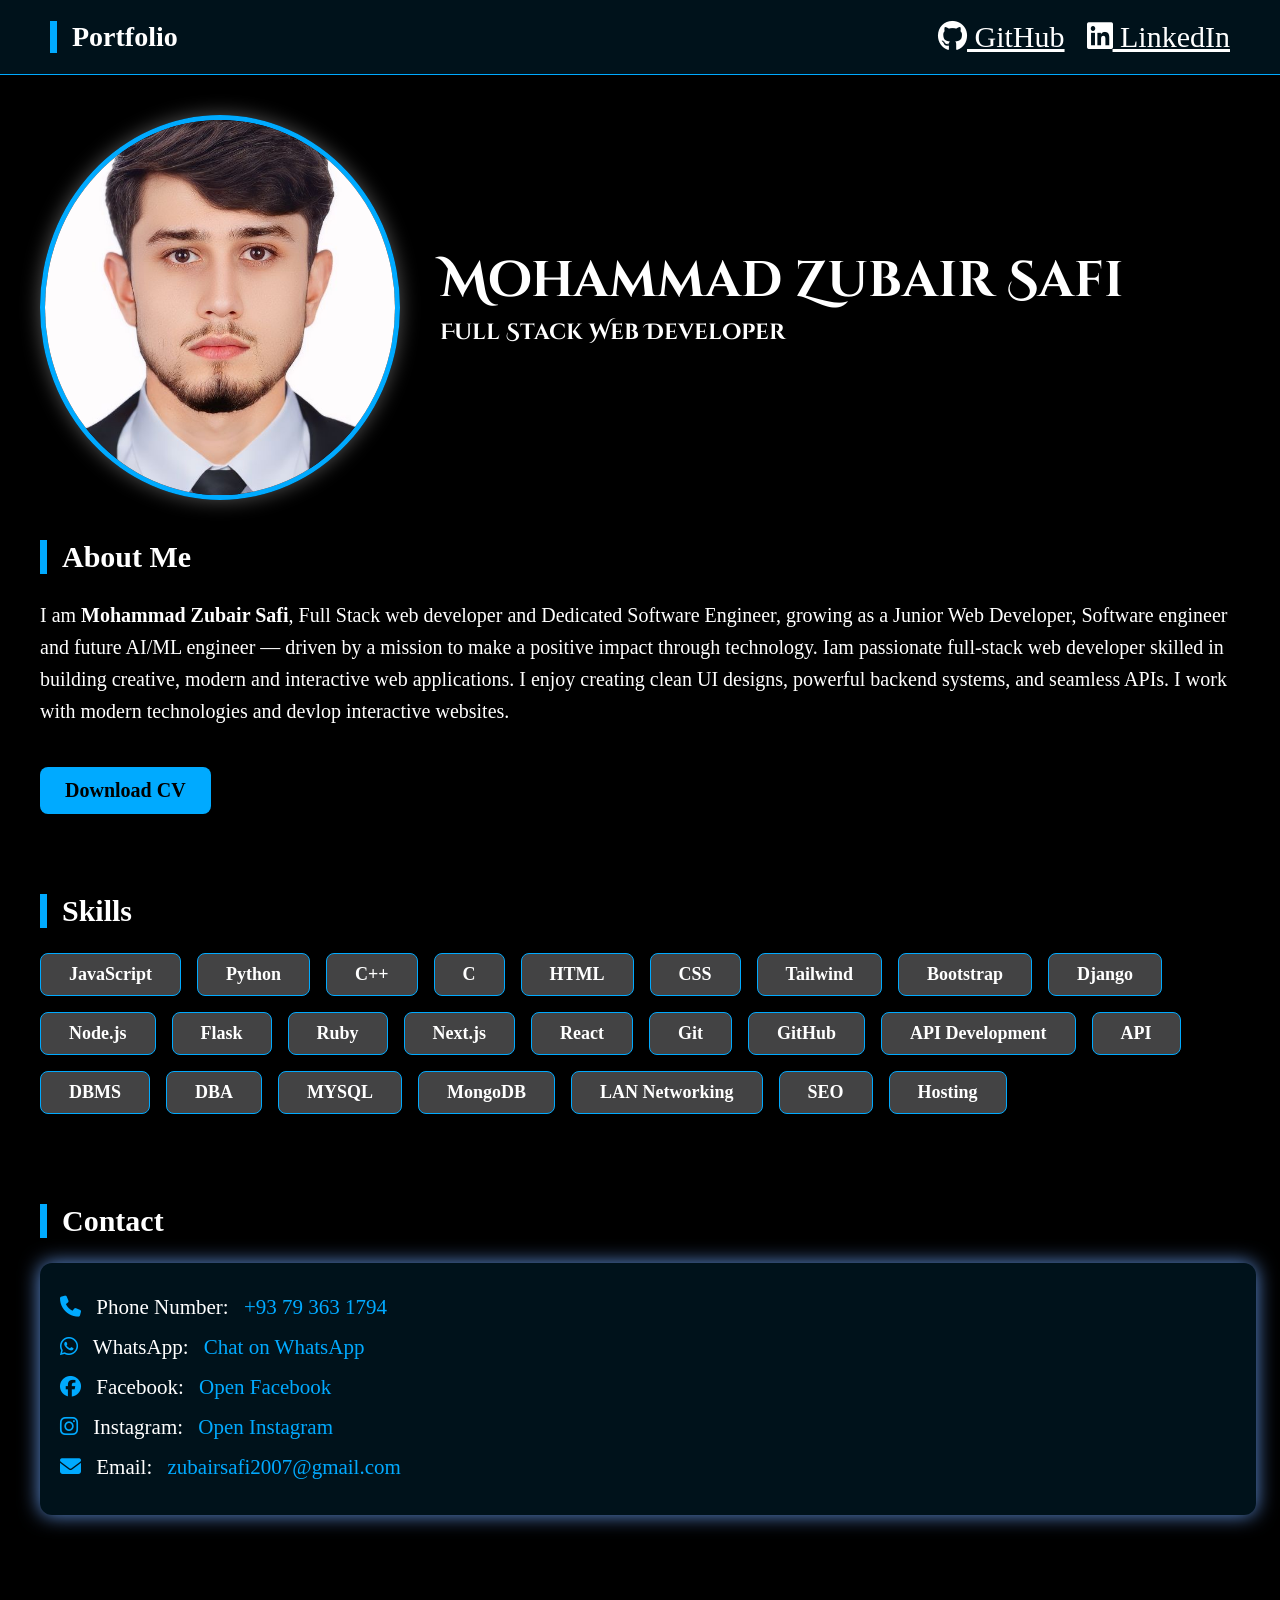
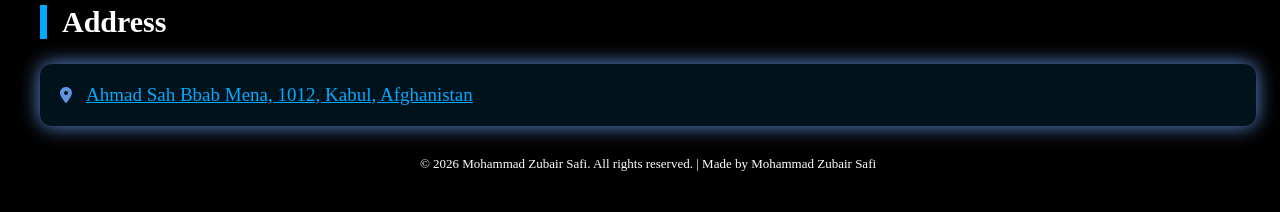
<file: index.html>
<!DOCTYPE html>
<html>

<head>
    <meta name="viewport" content="width=device-width, initial-scale=1.0">
    <meta property="og:title" content="Mohammad Zubair Safi-portfolio">
    <meta property="og:description" content="Software Engineer and Web Developer showcasing projects and skills.">
    <meta property="og:type" content="website">
    <meta property="og:url" content="https://zubairsafi00.github.io/mohammad-zubair-safi/">
    <meta property="og:image" content="https://zubairsafi00.github.io/mohammad-zubair-safi/preview.jpg">
    <meta property="og:image:width" content="810">
    <meta property="og:image:height" content="600">
    <meta name="description" content="Portfolio website of Mohammad Zubair Safi – Software Engineer, Web Developer, and learner.">
    <meta name="keywords" content="Mohammad Zubair Safi, Zubair Safi, Web Developer, Portfolio, Programmer">
    <meta name="author" content="Mohammad Zubair Safi">
    <meta charset="UTF-8" />
    <meta name="viewport" content="width=device-width, initial-scale=1.0" />
    <title>Mohammad Zubair Safi</title>
    <link rel="icon" href="favicon.png">
    <link rel="stylesheet" href="https://fonts.googleapis.com/css2?family=Cinzel+Decorative:wght@400;700;900&display=swap">
    <!-- Icons (Font Awesome) -->
    <link rel="stylesheet" href="https://cdnjs.cloudflare.com/ajax/libs/font-awesome/6.5.0/css/all.min.css" />
    <link rel="stylesheet" href="style.css">

</head>

<body>

    <header>
        <h2 style="margin:0; font-size:28px;">Portfolio</h2>

        <div class="socials">
            <!-- GitHub icon -->
            <a href="https://github.com/zubairsafi00" target="_blank"><i class="fab fa-github"></i> GitHub</a>

            <!-- LinkedIn icon -->
            <a href="https://www.linkedin.com/in/mohammad-zubair-safi-336b842b0" target="_blank"><i class="fab fa-linkedin"></i> LinkedIn</a>
        </div>
    </header>

    <div class="container">

        <div class="hero">
            <img src="profile.jpg" alt="Profile Picture" />

            <div>
                <h1>Mohammad Zubair Safi</h1>
                <h3 style="font-family:'Cinzel Decorative', serif; margin-top: 3px;font-size: 22px;">Full Stack Web Developer</h3>
            </div>
        </div>

        <h2>About Me</h2>
        <p style="font-size:20px; line-height:1.6;">
            I am <b>Mohammad Zubair Safi</b>, Full Stack web developer and Dedicated Software Engineer, growing as a Junior Web Developer, Software engineer and future AI/ML engineer — driven by a mission to make a positive impact through technology.
            Iam passionate full‑stack web developer skilled in building creative, modern and interactive web applications. I enjoy creating clean UI designs, powerful backend systems, and seamless APIs. I work with modern technologies and devlop interactive
            websites.
        </p>

        <a href="cv.pdf" class="cv-btn" target="_blank" download="">Download CV</a>

        <h2>Skills</h2>
        <div class="skills">
            <div class="skill">JavaScript</div>
            <div class="skill">Python</div>
            <div class="skill">C++</div>
            <div class="skill">C</div>
            <div class="skill">HTML</div>
            <div class="skill">CSS</div>
            <div class="skill">Tailwind</div>
            <div class="skill">Bootstrap</div>
            <div class="skill">Django</div>
            <div class="skill">Node.js</div>
            <div class="skill">Flask</div>
            <div class="skill">Ruby</div>
            <div class="skill">Next.js</div>
            <div class="skill">React</div>
            <div class="skill">Git</div>
            <div class="skill">GitHub</div>
            <div class="skill">API Development</div>
            <div class="skill">API </div>
            <div class="skill">DBMS</div>
            <div class="skill">DBA</div>
            <div class="skill">MYSQL</div>
            <div class="skill">MongoDB</div>
            <div class="skill">LAN Networking</div>
            <div class="skill">SEO</div>
            <div class="skill">Hosting</div>
        </div>

        <h2>Contact</h2>
        <div class="contact-section">

            <div class="contact-item">
                <i class="fas fa-phone"></i> Phone Number: <a href="tel:+93793631794">+93 79 363 1794</a>
            </div>

            <div class="contact-item">
                <i class="fab fa-whatsapp"></i> WhatsApp: <a href="https://wa.me/93786340303" target="_blank">Chat on WhatsApp</a>
            </div>

            <div class="contact-item">
                <i class="fab fa-facebook"></i> Facebook: <a href="https://www.facebook.com/share/15kPCAHpGZ/?mibextid=wwXIfr" target="_blank">Open Facebook</a>
            </div>

            <div class="contact-item">
                <i class="fab fa-instagram"></i> Instagram: <a href="https://www.instagram.com/zubairsafi_official" target="_blank">Open Instagram</a>
            </div>

            <div class="contact-item">
                <i class="fas fa-envelope"></i> Email: <a href="https://mail.google.com/mail/?view=cm&to=zubairsafi2007@gmail.com" target="_blank">zubairsafi2007@gmail.com</a>
            </div>

        </div>

        <h2>Address</h2>
        <div class="address-section">
            <i class="fa-solid fa-location-dot"></i>
            <a href="https://maps.google.com/?q=34.525700,69.332138" target="_blank">
                 Ahmad Sah Bbab Mena, 1012, Kabul, Afghanistan
            </a>
        </div>
        <footer id="footer">
            <p style="text-align: center; margin-top: 30px; font-size: 13px;">© 2026 Mohammad Zubair Safi</a>. All rights reserved. | Made by Mohammad Zubair Safi</p>
        </footer>

    </div>



</body>


</html>
</file>
<file: style.css>
body {
    margin: 0;
    font-family: 'Times New Roman', Times, serif;
    background: #000000;
    color: rgb(255, 255, 255);
}

header {
    display: flex;
    justify-content: space-between;
    align-items: center;
    padding: 20px 50px;
    background: #00121b;
    border-bottom: 1px solid #00aaff;
}

header .socials a {
    color: rgb(255, 255, 255);
    margin-left: 18px;
    font-size: 30px;
    transition: 0.3s ease;
}

header .socials a:hover {
    color: #00aaff;
}

.container {
    width: 95%;
    margin: 40px;
}

.hero {
    display: flex;
    align-items: center;
    gap: 40px;
}

.hero img {
    width: 350px;
    height: 375px;
    object-fit: cover;
    border-radius: 50%;
    border: 5px solid #00aaff;
    box-shadow: 0 0 20px #fcfdfd55;
}

h1 {
    font-size: 50px;
    margin: 0;
    font-family: 'Cinzel Decorative', serif;
}

h2 {
    font-size: 30px;
    margin-top: 40px;
    border-left: 7px solid #00aaff;
    padding-left: 15px;
}

.cv-btn {
    margin-top: 20px;
    display: inline-block;
    padding: 12px 25px;
    background: #00aaff;
    color: black;
    font-weight: bold;
    border-radius: 8px;
    text-decoration: none;
    transition: 0.3s ease;
    font-size: 20px;
    margin-bottom: 40px;
}

.cv-btn:hover {
    background: white;
}

.skills {
    display: flex;
    flex-wrap: wrap;
    gap: 16px;
    cursor: pointer;
    margin-top: 0px;
    margin-bottom: 90px;
}

.skill {
    padding: 10px 28px;
    background: #434344;
    border: 1px solid #00aaff;
    border-radius: 8px;
    font-weight: bold;
    transition: 0.3s ease;
    font-size: 18px;
}

.skill:hover {
    background: #00aaff;
    color: black;
}

.contact-section {
    margin-top: 5px;
    padding: 20px;
    background: #00121b;
    border-radius: 12px;
    box-shadow: 0 0 20px #6193df;
    margin-bottom: 90px;
}

.contact-item {
    font-size: 21px;
    margin: 12px 0;
    margin-bottom: 15px;
}

.contact-item a {
    color: #00aaff;
    text-decoration: none;
    margin-left: 10px;
    transition: 0.3s ease;
}

.contact-item a:hover {
    color: aliceblue;
}

.contact-item i {
    margin-right: 10px;
    color: #00aaff;
}

.address-section {
    margin-top: 5px;
    padding: 20px;
    background: #00121b;
    border-radius: 12px;
    box-shadow: 0 0 20px #6193df;
}

.address-section i {
    margin-right: 10px;
    color: #6193df;
}

.address-section a {
    color: #00aaff;
    font-size: 19px;
    transition: 0.3s ease;
}

.address-section a:hover {
    color: aliceblue;

}
@media (max-width: 600px) {
  .section {
    flex-direction: column;
    text-align: center;
  }
}
</file>
